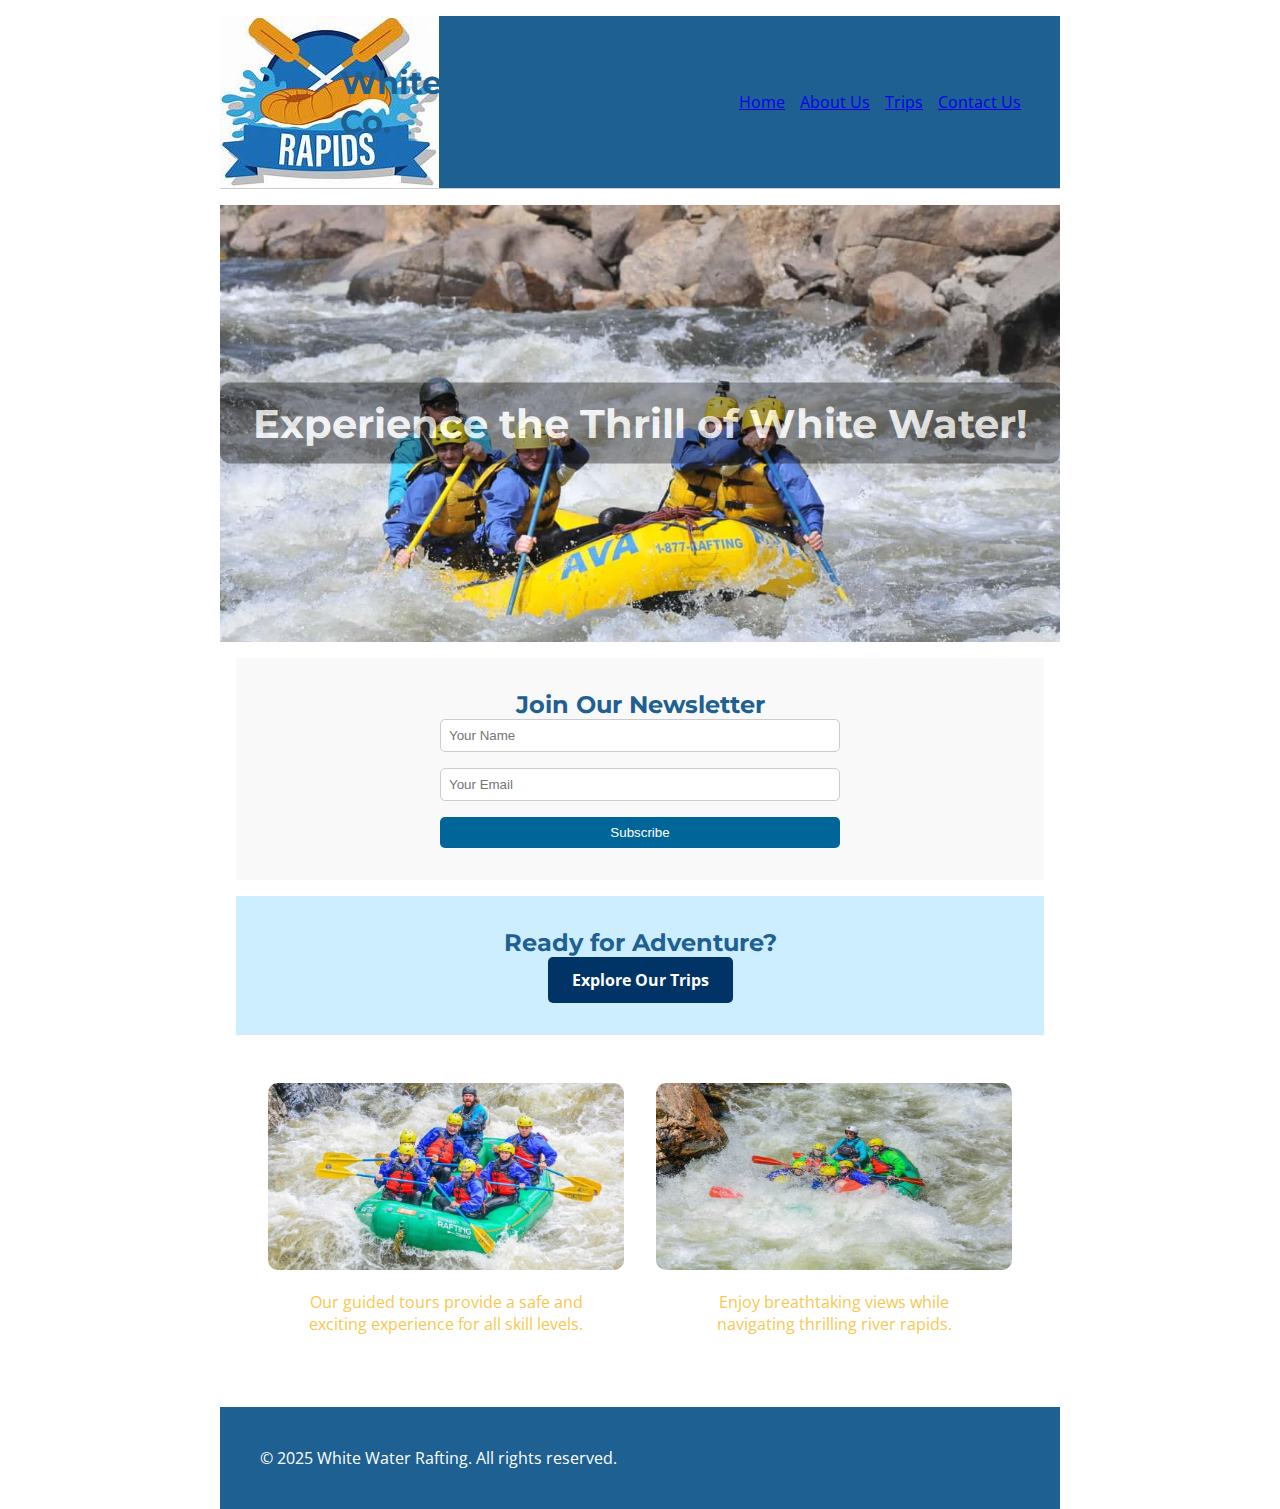
<file: wwr/index.html>
<!DOCTYPE html>
<html lang="en">
<head>
  <meta charset="UTF-8">
  <meta name="viewport" content="width=device-width, initial-scale=1.0">
  <title>Index | White Water Rafting Co.</title>
  <meta name="author" content="Wisdom Okafor">
  <link rel="preconnect" href="https://fonts.googleapis.com">
  <link rel="preconnect" href="https://fonts.gstatic.com" crossorigin>
  <link href="https://fonts.googleapis.com/css2?family=Open+Sans:wght@300;400;600;800&family=Montserrat:wght@400;700&display=swap" rel="stylesheet">
  <link rel="stylesheet" href="styles/rafting.css">
</head>
<body>
  <header>
    <img src="images/z-crossedoars.jpeg" alt="Rafting Company Logo">
    <h1>White Water Rafting Co.</h1>
    <nav class="main-nav">
      <a href="index.html">Home</a>
      <a href="about.html">About Us</a>
      <a href="trips.html">Trips</a>
      <a href="contact.html">Contact Us</a>
    </nav>
  </header>
    <main>
      <div class="hero">
        <img src="images/hero.jpg" alt="Rafting Adventure" />
        <h1>Experience the Thrill of White Water!</h1>
      </div>
      <section class="newsletter">
        <h2>Join Our Newsletter</h2>
        <form>
          <input type="text" name="name" placeholder="Your Name" required />
          <input type="email" name="email" placeholder="Your Email" required />
          <button type="submit">Subscribe</button>
        </form>
      </section>
      <section class="cta">
        <h2>Ready for Adventure?</h2>
        <a href="trips.html" class="btn">Explore Our Trips</a>
      </section>
      <section class="grid-info">
        <div class="grid-container">
          <div class="grid-item">
            <img src="images/raft1.jpg" alt="Guided Tours" />
            <p>Our guided tours provide a safe and exciting experience for all skill levels.</p>
          </div>
          <div class="grid-item">
            <img src="images/raft2.jpg" alt="Scenic Rivers" />
            <p>Enjoy breathtaking views while navigating thrilling river rapids.</p>
          </div>
        </div>
      </section>
  </main>
  <footer>
    <p>&copy; 2025 White Water Rafting. All rights reserved.</p>
  </footer>
</body>
</html>
</file>
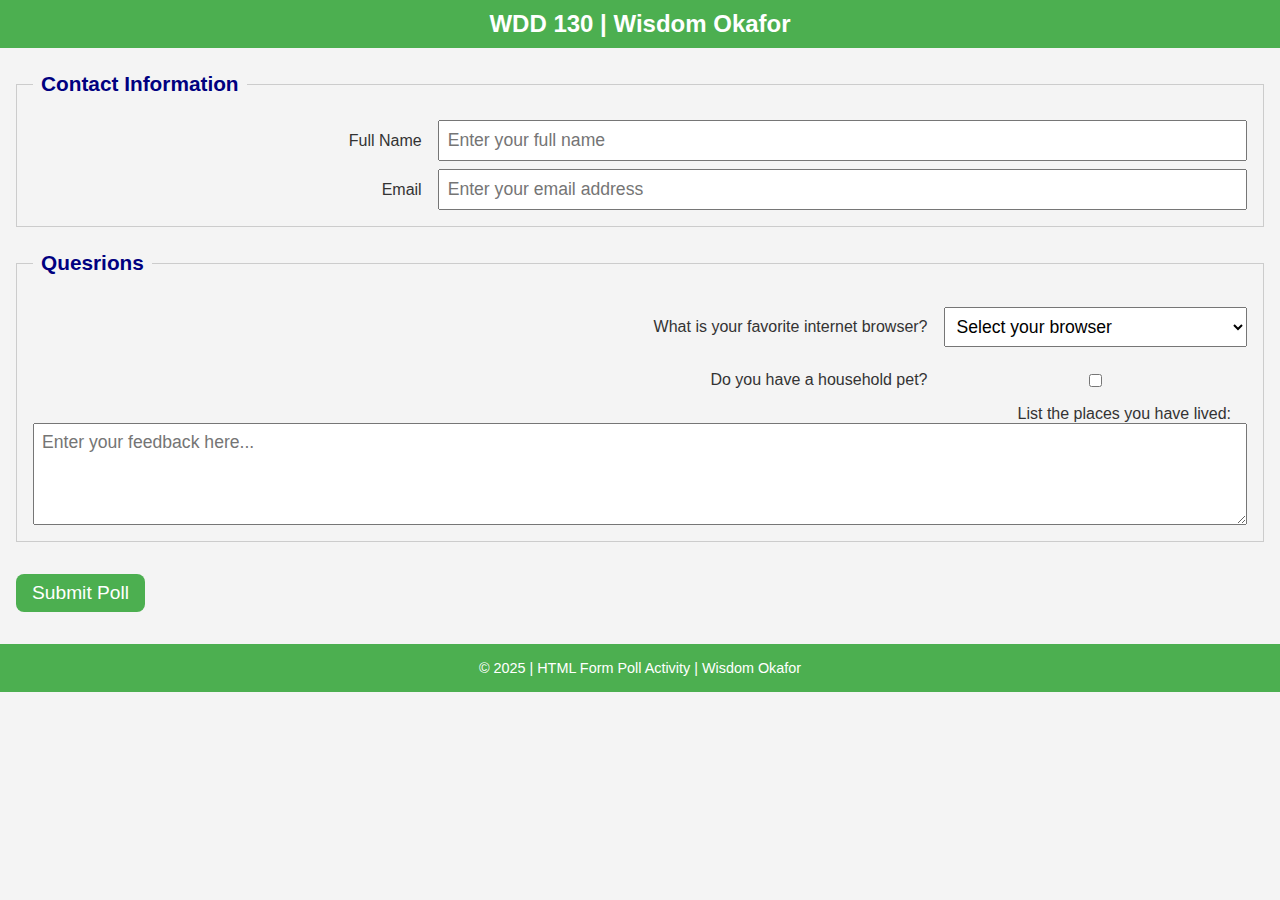
<file: week05/poll-form.html>
<!DOCTYPE html>
<html lang="en">
<head>
    <meta charset="UTF-8">
    <meta name="viewport" content="width=device-width, initial-scale=1.0">
    <title>WDD 130 | HTML Form - User Poll</title>
    <link rel="preconnect" href="https://fonts.googleapis.com">
    <link rel="preconnect" href="https://fonts.gstatic.com" crossorigin>
    <link href="https://fonts.googleapis.com/css2?family=Open+Sans:wght@300;400;600;800&family=Montserrat:wght@400;700&display=swap" rel="stylesheet">
    <link rel="stylesheet" href="styles/poll.form.css">
</head>
<body>
    <header>
        <h1>WDD 130 | Wisdom Okafor</h1>
    </header>
    <main>
        <fieldset>
            <legend>Contact Information</legend>
            <div class="form-item column2">
                <label for="fulllname">Full Name</label>
                <input type="text" id="fulllname" name="fullname" placeholder="Enter your full name" required>
            </div>
            <div class="form-item column2">
                <label for="useremail">Email</label>
                <input type="email" id="useremail" name="email" placeholder="Enter your email address" required>
            </div>
        </fieldset>
        <fieldset>
            <legend>Quesrions</legend>
            <div class="form-item column1">
                <label for="browser">What is your favorite internet browser?</label>
                <select id="browser" name="browser" required>
                    <option value="" disabled selected>Select your browser</option>
                    <option value="chrome">Google Chrome</option>
                    <option value="firefox">Mozilla Firefox</option>
                    <option value="safari">Apple Safari</option>
                    <option value="edge">Microsoft Edge</option>
                    <option value="opera">Opera</option>
                    <option value="other">Other</option>
                </select>
            </div>
            <div class="form-item column1">
                <label for="pet">Do you have a household pet?</label>
                <input type="checkbox" name="pet" id="pet">
            </div>
            <div class="form-item">
                <label for="feedback">List the places you have lived:</label>
                <textarea id="feedback" name="feedback" rows="4" cols="50" placeholder="Enter your feedback here..."></textarea>
            </div>
        </fieldset>
        <button type="submit">Submit Poll</button>
    </main>
    <footer>
        <p>&copy; 2025 | HTML Form Poll Activity | Wisdom Okafor</p>
    </footer>
</body>
</html>
</file>
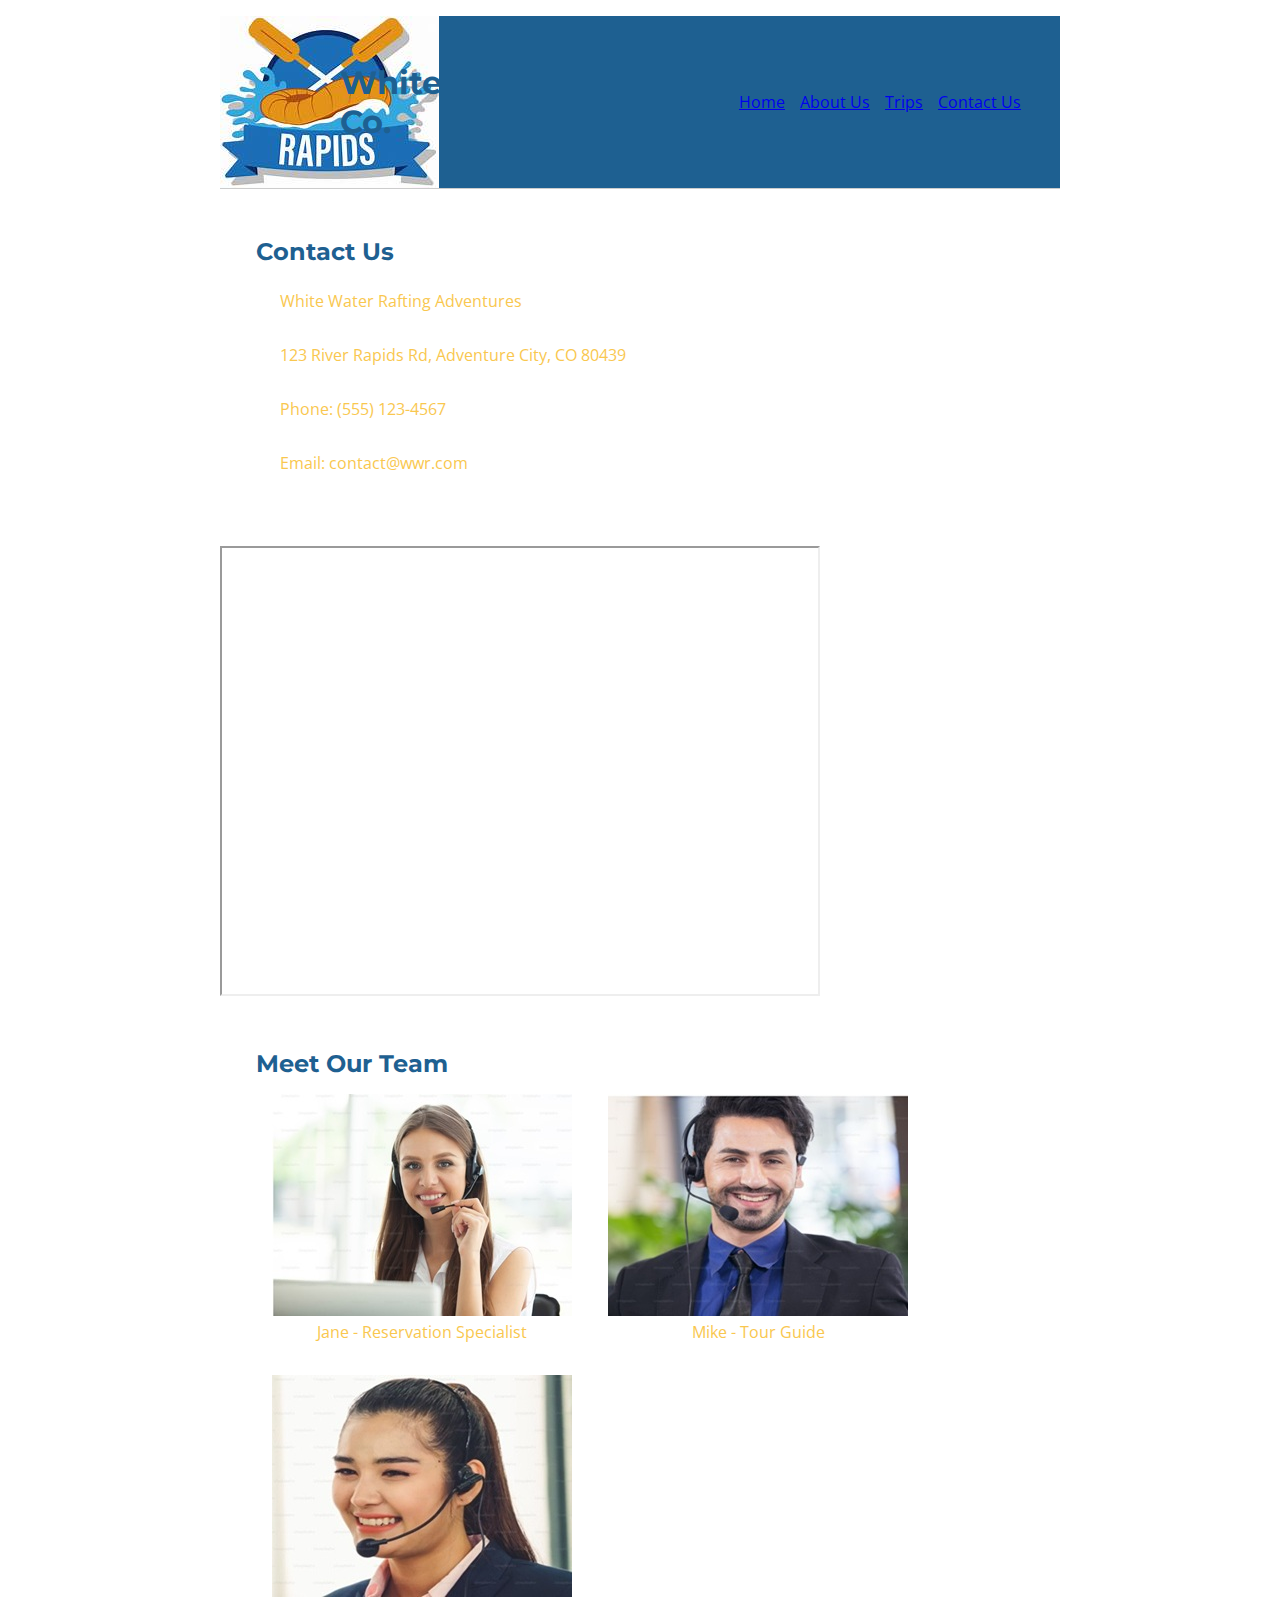
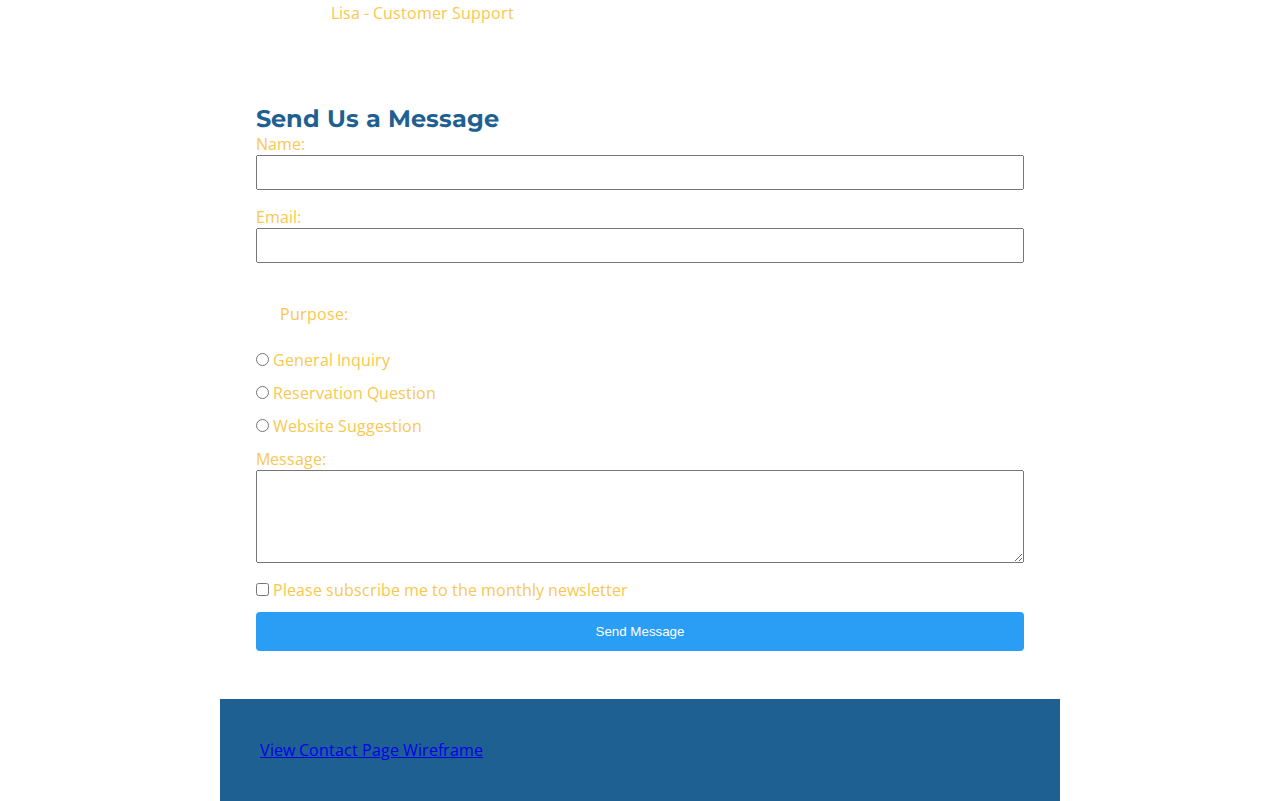
<file: wwr/contact.html>
<!DOCTYPE html>
<html lang="en">
<head>
  <meta charset="UTF-8">
  <meta name="viewport" content="width=device-width, initial-scale=1.0">
  <title>Contact Us | White Water Rafting Co.</title>
  <meta name="description" content="Get in touch with White Water Rafting. Find our contact information, send us a message, or ask about reservations.">
  <meta name="author" content="Wisdom Okafor">
  <link rel="preconnect" href="https://fonts.googleapis.com">
  <link rel="preconnect" href="https://fonts.gstatic.com" crossorigin>
  <link href="https://fonts.googleapis.com/css2?family=Open+Sans:wght@300;400;600;800&family=Montserrat:wght@400;700&display=swap" rel="stylesheet">
  <link rel="stylesheet" href="styles/rafting.css">
</head>
<body>
  <header>
    <img src="images/z-crossedoars.jpeg" alt="Rafting Company Logo">
    <h1>White Water Rafting Co.</h1>
    <nav class="main-nav">
      <a href="index.html">Home</a>
      <a href="about.html">About Us</a>
      <a href="trips.html">Trips</a>
      <a href="contact.html">Contact Us</a>
    </nav>
  </header>
  <main>
    <section class="contact-info">
      <h2>Contact Us</h2>
      <p>White Water Rafting Adventures</p>
      <p>123 River Rapids Rd, Adventure City, CO 80439</p>
      <p>Phone: (555) 123-4567</p>
      <p>Email: contact@wwr.com</p>
    </section>
    <div>
      <iframe src="https://www.google.com/maps/embed?pb=..." width="600" height="450" allowfullscreen="" loading="lazy" referrerpolicy="no-referrer-when-downgrade"></iframe>
    </div>    
    <section class="employee-profiles">
      <h2>Meet Our Team</h2>
      <figure>
        <img src="images/employee1.jpg" alt="Jane - Reservation Specialist">
        <figcaption>Jane - Reservation Specialist</figcaption>
      </figure>
      <figure>
        <img src="images/employee2.jpg" alt="Mike - Tour Guide">
        <figcaption>Mike - Tour Guide</figcaption>
      </figure>
      <figure>
        <img src="images/employee3.jpg" alt="Lisa - Customer Support">
        <figcaption>Lisa - Customer Support</figcaption>
      </figure>
    </section>
    <section class="contact-form">
      <h2>Send Us a Message</h2>
      <form action="#" method="post">
        <label for="name">Name:</label>
        <input type="text" id="name" name="name" required>
        <label for="email">Email:</label>
        <input type="email" id="email" name="email" required>
        <p>Purpose:</p>
        <label><input type="radio" name="purpose" value="general" required> General Inquiry</label>
        <label><input type="radio" name="purpose" value="reservation"> Reservation Question</label>
        <label><input type="radio" name="purpose" value="suggestion"> Website Suggestion</label>
        <label for="message">Message:</label>
        <textarea id="message" name="message" rows="5" required></textarea>
        <label><input type="checkbox" name="subscribe"> Please subscribe me to the monthly newsletter</label>
        <button type="submit">Send Message</button>
      </form>
    </section>
  </main>
  <footer>
    <p><a href="https://app.moqups.com/YZotA8Se0l0d3XRtoJ4Rb0uUtfLHvZeO/view/page/a6807e604" target="_blank">View Contact Page Wireframe</a></p>
  </footer>
</body>
</html>
</file>
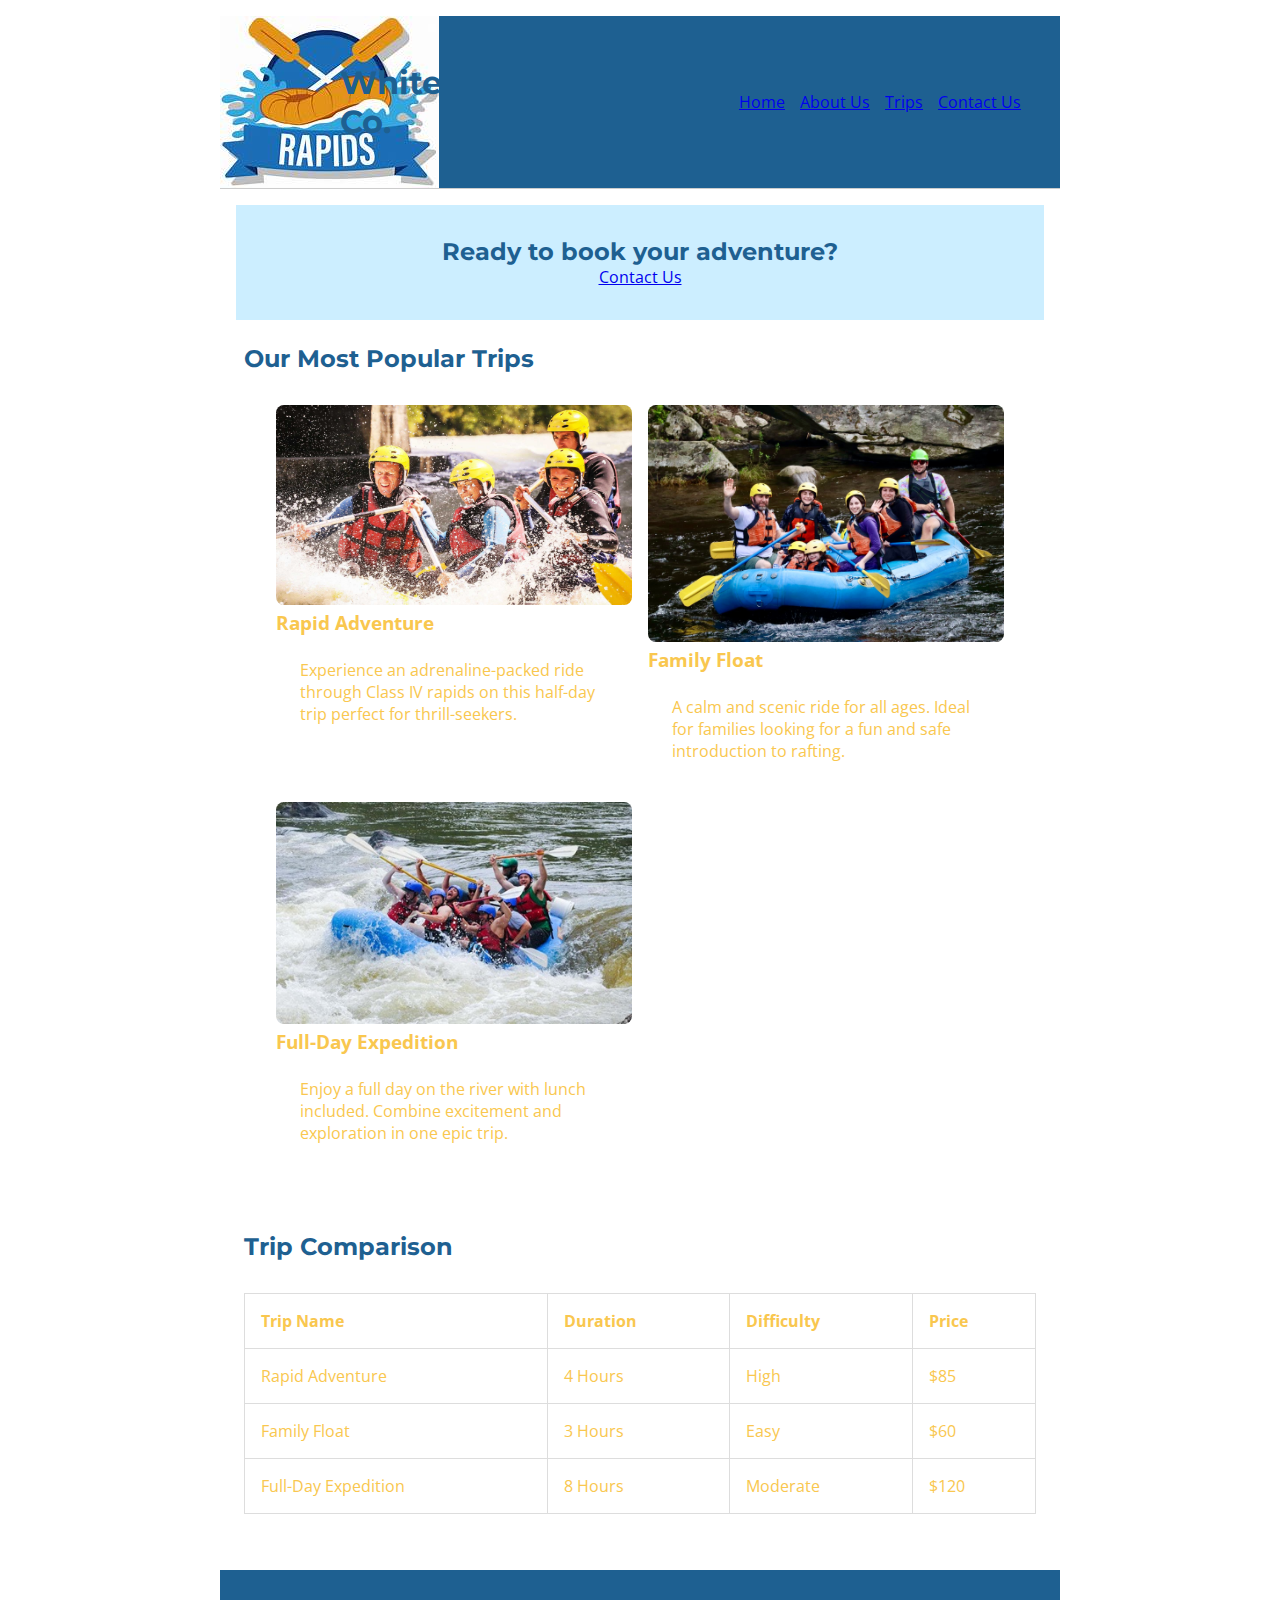
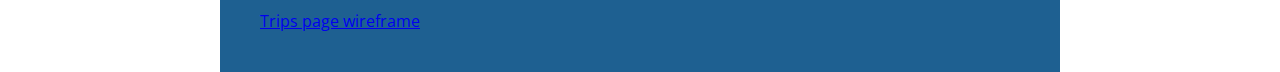
<file: wwr/trips.html>
<!DOCTYPE html>
<html lang="en">
  <head>
    <meta charset="UTF-8">
    <meta name="viewport" content="width=device-width, initial-scale=1.0">
    <title>Trips | White Water Rafting Co.</title>
    <meta name="author" content="Wisdom Okafor">
    <link rel="preconnect" href="https://fonts.googleapis.com">
    <link rel="preconnect" href="https://fonts.gstatic.com" crossorigin>
    <link
      href="https://fonts.googleapis.com/css2?family=Open+Sans:wght@300;400;600;800&family=Montserrat:wght@400;700&display=swap"
      rel="stylesheet">
    <link rel="stylesheet" href="styles/rafting.css">
  </head>
  <body>
    <header>
      <img src="images/z-crossedoars.jpeg" alt="Rafting Company Logo">
      <h1>White Water Rafting Co.</h1>
      <nav class="main-nav">
        <a href="index.html">Home</a>
        <a href="about.html">About Us</a>
        <a href="trips.html">Trips</a>
        <a href="contact.html">Contact Us</a>
      </nav>
    </header>
    <main>
      <section class="cta">
        <h2>Ready to book your adventure?</h2>
        <a href="contact.html" class="cta-button">Contact Us</a>
      </section>
      <section class="trip-descriptions">
        <h2>Our Most Popular Trips</h2>
        <div class="trip-grid">
          <div class="trip-card">
            <img src="images/trip1.jpg" alt="Rapid Adventure">
            <h3>Rapid Adventure</h3>
            <p>Experience an adrenaline-packed ride through Class IV rapids on this half-day trip perfect for
              thrill-seekers.</p>
          </div>
          <div class="trip-card">
            <img src="images/trip2.jpeg" alt="Family Float">
            <h3>Family Float</h3>
            <p>A calm and scenic ride for all ages. Ideal for families looking for a fun and safe introduction to rafting.
            </p>
          </div>
          <div class="trip-card">
            <img src="images/trip3.jpeg" alt="Full-Day Expedition">
            <h3>Full-Day Expedition</h3>
            <p>Enjoy a full day on the river with lunch included. Combine excitement and exploration in one epic trip.</p>
          </div>
        </div>
      </section>
      <section class="trip-table">
        <h2>Trip Comparison</h2>
        <table>
          <thead>
            <tr>
              <th>Trip Name</th>
              <th>Duration</th>
              <th>Difficulty</th>
              <th>Price</th>
            </tr>
          </thead>
          <tbody>
            <tr>
              <td>Rapid Adventure</td>
              <td>4 Hours</td>
              <td>High</td>
              <td>$85</td>
            </tr>
            <tr>
              <td>Family Float</td>
              <td>3 Hours</td>
              <td>Easy</td>
              <td>$60</td>
            </tr>
            <tr>
              <td>Full-Day Expedition</td>
              <td>8 Hours</td>
              <td>Moderate</td>
              <td>$120</td>
            </tr>
          </tbody>
        </table>
      </section>
    </main>
    <footer>
      <p><a href="https://app.moqups.com/wUlOt8bXHcReCLTXa1pLYlXS77I9uMAM/view/page/ad64222d5">Trips page wireframe</a></p>
    </footer>
  </body>
</html>
</file>
<file: wwr/styles/rafting.css>
:root {
  --primary-color: #1E6091;
  --accent1-color: #F9C74F;
  --accent2-color: #ffffff;
  --heading-font: 'Montserrat', 'Open Sans';
  --body-font: 'Open Sans', sans-serif;
}

* {
  margin: 0;
  padding: 0;
  box-sizing: border-box;
}

body {
  font-family: var(--body-font);
  color: var(--accent1-color);
}

header, main, footer {
  width: 840px;
  margin: 0 auto;
}

h1, h2 {
  font-family: var(--heading-font);
  color: var(--primary-color);
}

nav, p, section, article {
  margin: 16px;
  padding: 8px;
}

header {
  background-color: var(--primary-color);
  color: var(--accent2-color);
  margin: 1rem auto;
  display: grid;
  grid-template-columns: 120px 1fr 1fr;
  align-items: center;
  border-bottom: 1px solid #ccc;
  max-width: 1000px;
}

nav {
  display: flex;
  justify-content: space-evenly;
  align-items: center;
}

.socialmedia a {
  text-decoration: none;
}

footer {
  display: flex;
  justify-content: space-between;
  align-items: center;
}

.socialmedia {
  display: flex;
  gap: 12px;
  justify-content: flex-end;
}

.socialmedia img {
  width: 30px;
  height: auto;
}

.hero {
  position: relative;
}

.hero img {
  display: block;
  width: 100%;
  height: auto;
}

.hero h1 {
  position: absolute;
  top: 20px;
  width: 100%;
  padding: 16px;
  text-align: center;
  opacity: 0.7;
  background-color: var(--accent1-color);
  color: #fff;
}

.hero article {
  position: absolute;
  bottom: 20px;
  left: 20px;
  background-color: rgba(255, 255, 255, 0.8);
  padding: 12px;
  max-width: 400px;
}

.hero article img {
  float: right;
  width: 125px;
  margin-left: 12px;
}

.history-content {
  display: flex;
  gap: 16px;
  align-items: center;
}

.history-content img {
  width: 200px;
  height: auto;
}

.adventure-gallery {
  display: flex;
  gap: 16px;
  justify-content: space-between;
  flex-wrap: wrap;
}

.adventure-gallery figure {
  text-align: center;
  max-width: 150px;
}

.adventure-gallery img {
  width: 100%;
  height: auto;
  border-radius: 6px;
}

.contact-info, .employee-profiles, .contact-form {
  margin: 2rem auto;
  max-width: 800px;
  padding: 1rem;
}

.employee-profiles figure {
  display: inline-block;
  margin: 1rem;
  text-align: center;
}

.contact-form form {
  display: flex;
  flex-direction: column;
}

.contact-form input, .contact-form textarea {
  margin-bottom: 1rem;
  padding: 0.5rem;
}

button[type="submit"] {
  background-color: #2a9df4;
  color: white;
  padding: 0.75rem;
  border: none;
  border-radius: 0.25rem;
  cursor: pointer;
}

/* Hero Section */
.hero {
  position: relative;
  width: 100%;
  max-height: 500px;
  overflow: hidden;
}

.hero img {
  width: 100%;
  display: block;
}

.hero h1 {
  position: absolute;
  top: 50%;
  left: 50%;
  transform: translate(-50%, -50%);
  background-color: rgba(0, 0, 0, 0.5);
  color: #fff;
  padding: 1rem 2rem;
  font-size: 2.5rem;
  border-radius: 10px;
}

/* Newsletter */
.newsletter {
  background: #f9f9f9;
  text-align: center;
  padding: 2rem;
}

.newsletter form {
  display: flex;
  flex-direction: column;
  gap: 1rem;
  max-width: 400px;
  margin: auto;
}

.newsletter input {
  padding: 0.5rem;
  border-radius: 5px;
  border: 1px solid #ccc;
}

.newsletter button {
  padding: 0.5rem;
  background-color: #006699;
  color: white;
  border: none;
  border-radius: 5px;
  cursor: pointer;
}

.newsletter button:hover {
  background-color: #004466;
}

/* CTA */
.cta {
  background: #cceeff;
  text-align: center;
  padding: 2rem;
}

.cta .btn {
  display: inline-block;
  background-color: #003366;
  color: white;
  padding: 0.75rem 1.5rem;
  border-radius: 5px;
  text-decoration: none;
  font-weight: bold;
}

.cta .btn:hover {
  background-color: #005599;
}

/* Grid Layout */
.grid-info {
  padding: 2rem;
  background: #fff;
}

.grid-container {
  display: grid;
  grid-template-columns: repeat(auto-fit, minmax(250px, 1fr));
  gap: 2rem;
}

.grid-item img {
  width: 100%;
  border-radius: 10px;
}

.grid-item p {
  text-align: center;
  margin-top: 0.5rem;
}

/* Footer */
footer {
  background-color: #1E6091;
  color: white;
  text-align: center;
  padding: 1rem;
}

.trip-grid {
  display: grid;
  grid-template-columns: repeat(auto-fit, minmax(250px, 1fr));
  gap: 1rem;
  padding: 2rem;
}

.trip-card img {
  width: 100%;
  height: auto;
  border-radius: 8px;
}

.trip-table table {
  width: 100%;
  border-collapse: collapse;
  margin: 2rem 0;
}

.trip-table th, .trip-table td {
  border: 1px solid #ddd;
  padding: 1rem;
  text-align: left;
}
</file>
<file: week05/styles/poll.form.css>
/* Reset*/
*{
    margin: 0;
    padding: 0;
    box-sizing: border-box;
}
body {
    font-family: Arial, sans-serif;
    background-color: #f4f4f4;
    color: #333;
}
header {
    background-color: #4CAF50;
    color: white;
    padding: 10px 0;
    text-align: center;
}
h1 {
    margin: 0;
    font-size: 24px;
}
form {
    width: 650px;
    margin: 0 auto;
    padding: 1rem;
    border: 1px solid #ccc;
    background-color: #eee;
    border-radius: 0.5rem;
    box-shadow: 0 2px 10px rgba(0,0,0,0.1);
    display: grid;
}
fieldset {
    display: grid;
    grid-gap: 0.5rem;
    border: 1px solid #ccc;
    padding: 1rem;
    margin: 1rem;
}
legend {
    padding: 0.5rem;
    color: navy;
    font-weight: bold;
    font-size: 1.3em;
}
label, input, button, select, textarea {
    font-family: Roboto, Arial, sans-serif;
}
label {
    text-align: right;
    padding-right: 1rem;
}
input, select, textarea {
    padding: 0.5rem;
    font-size: 1.1rem;
}
input[tpye="checkbox"] {
    width: 22px;
    height: 22px;
    vertical-align: bottom;
}
button {
    margin: 1rem;
    background-color: #4CAF50;
    color: white;
    border: none;
    border-radius: 0.5rem;
    padding: 0.5rem 1rem;
    font-size: 1.2rem;
    cursor: pointer;
    transition: background-color 0.3s ease;
}
button:hover {
    background-color: navy;
}
footer {
    margin: 1rem auto 0;
    width: 650px;
    font-size: 0.9rem;
    text-align: center;
    padding: 1rem;
    background-color: #4CAF50;
    color: white;
    position: relative;
    bottom: 0;
    width: 100%;
}
.form-item {
    display: grid;
    align-items: center;
}
.column1 {
    grid-template-columns: 3fr 1fr;
    margin: 0.5rem 0;
}
.column2 {
    grid-template-columns: 1fr 2fr;
}
</file>
